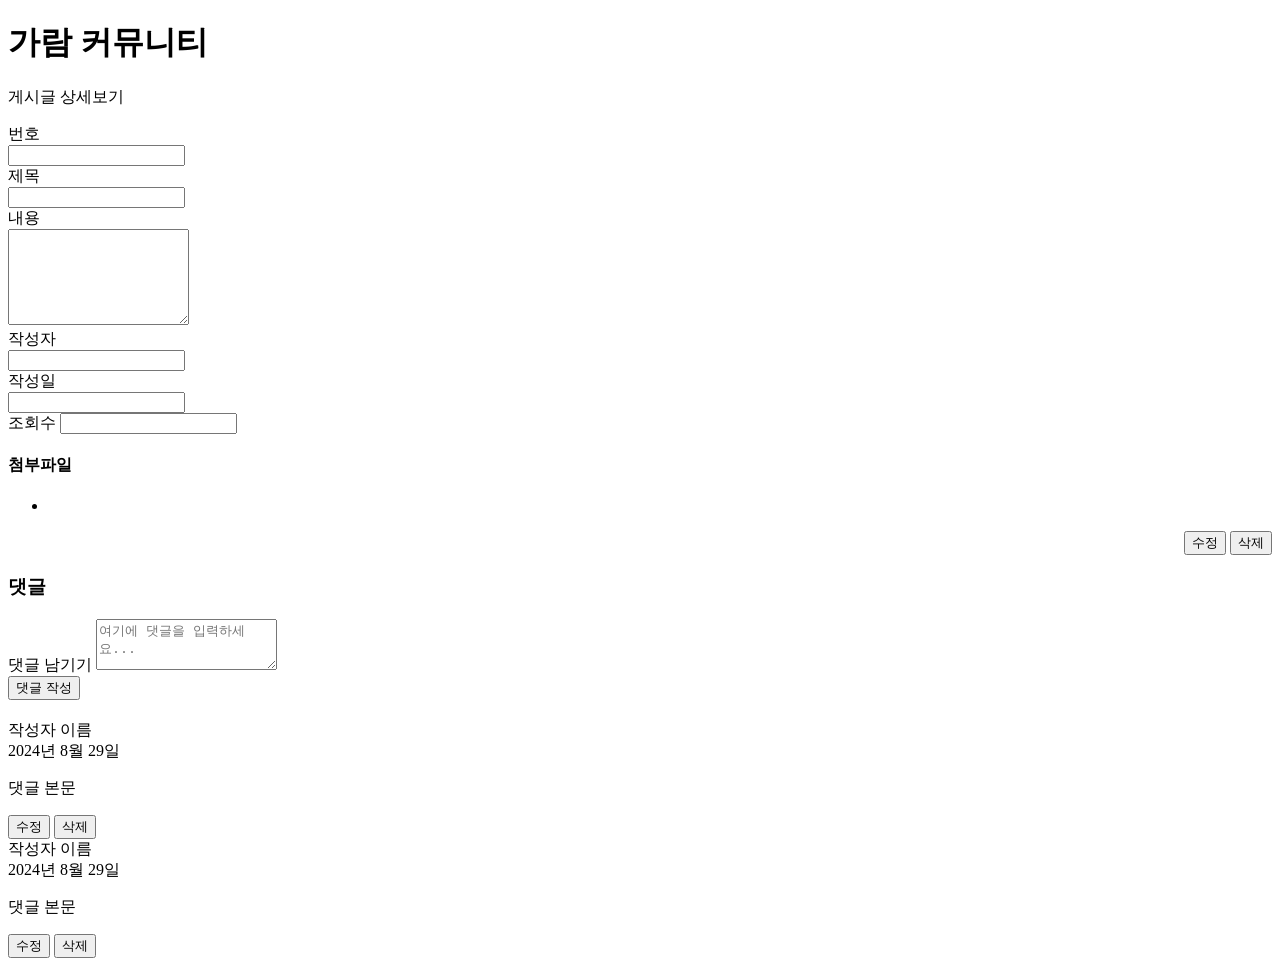
<file: workspace/board/src/main/resources/templates/board/detail.html>
<!DOCTYPE html>
<html lang="en" xmlns:th="http://www.thymeleaf.org" xmlns:sec="http://www.w3.org/1999/xhtml">
<head>
    <meta charset="UTF-8">
    <meta name="viewport" content="width=device-width, initial-scale=1.0">
    <title>호근커뮤니티 - 게시글 상세보기</title>
    <link rel="stylesheet" th:href="@{/css/layout.css}">
    <link rel="stylesheet" th:href="@{/css/detail.css}">
</head>
<body>
<div th:replace="~{/layout/header :: header}"></div>

<!-- Main -->
<div id="main" class="container">
    <header class="head">
        <h1 class="fw-bold">가람 커뮤니티</h1>
        <p>게시글 상세보기</p>
    </header>

    <!-- Table -->
    <div class="content" th:object="${board}">
        <div class="mb-3">
            <div class="form-label">번호</div>
            <label>
                <input type="text" name="boardId" class="form-control" th:value="*{boardId}" readonly/>
            </label>
        </div>
        <div class="mb-3">
            <div class="form-label">제목</div>
            <label>
                <input type="text" class="form-control" readonly th:value="*{boardTitle}"/>
            </label>
        </div>
        <div class="mb-3">
            <div class="form-label">내용</div>
            <label>
                <textarea class="form-control" rows="6" readonly th:text="*{boardContent}"></textarea>
            </label>
        </div>
        <div class="mb-3">
            <div class="form-label">작성자</div>
            <label>
                <input type="text" class="form-control" readonly th:value="*{name}"/>
            </label>
        </div>
        <div class="mb-3">
            <div class="form-label">작성일</div>
            <label>
                <input type="text" class="form-control"
                       readonly th:value="*{#temporals.format(boardRegisterDate, 'yy년 M월 d일')}"/>
            </label>
        </div>
        <div class="mb-3">
            <label class="form-label">조회수</label>
            <label>
                <input type="text" class="form-control" readonly th:value="*{boardViews}"/>
            </label>
        </div>
        <!-- 첨부파일 있을 때만 표시 -->
        <div>
            <div class="mb-3" th:if="${not #lists.isEmpty(files)}" >
                <h4>첨부파일</h4>
                <div class="uploadResult">
                    <ul>
                        <li th:each="file : ${files}">
                            <a href="#" th:text="${file.originalFileName}" ></a>
                            <span th:text="${file.fileSize / 1024 + ' KB'}" ></span>
                        </li>
                    </ul>
                </div>
            </div>
        </div>

        <div sec:authorize="isAuthenticated()">
            <input type="hidden" name="loginId" value="">
            <div style="text-align: right;" th:if="${#authentication.getPrincipal().getProviderId() == board.providerId}">
                <!--     로그인 되어있는 객체와 글작성 객체가 동일할 때 표시       -->
                <button type="button" class="btn btn-primary" onclick="goUpdate()">수정</button>
                <button type="submit" class="btn btn-danger" onclick="goDelete()">삭제</button>
            </div>
        </div>
    </div>
</div>
<!-- Comments Section -->
<div class="comments-section mt-5">
    <h3>댓글</h3>

    <!--  로그인 되어 있을 때만 표시  -->
    <div>
        <div class="comment-form mt-4">
            <form id="commentForm" method="post">
                <div class="mb-3">
                    <label for="commentContent" class="form-label">댓글 남기기</label>
                    <textarea class="form-control" id="commentContent" rows="3"
                              placeholder="여기에 댓글을 입력하세요..."></textarea>
                </div>
                <button type="button" class="btn btn-primary" onclick="addComment()"
                        style="margin-bottom: 20px">댓글 작성</button>
            </form>
        </div>
    </div>

    <div class="comment-list mt-4">
        <!-- 댓글 목록을 동적으로 추가. -->
        <div class="comment-card">
            <div class="comment-body">
                <div class="comment-title">작성자 이름</div>
                <div class="comment-subtitle">2024년 8월 29일</div>
                <p class="comment-text">댓글 본문</p>
                <!-- 수정, 삭제 버튼 -->
                <div class="comment-actions">
                    <button onclick="" class="btn btn-primary">수정</button>
                    <button onclick="" class="btn btn-danger">삭제</button>
                </div>
            </div>
        </div>
        <div class="comment-card">
            <div class="comment-body">
                <div class="comment-title">작성자 이름</div>
                <div class="comment-subtitle">2024년 8월 29일</div>
                <p class="comment-text">댓글 본문</p>
                <!-- 수정, 삭제 버튼 -->
                <div class="comment-actions">
                    <button onclick="" class="btn btn-primary">수정</button>
                    <button onclick="" class="btn btn-danger">삭제</button>
                </div>
            </div>
        </div>
    </div>
</div>
<script th:src="@{/js/detail.js}"></script>
</body>
</html>
</file>
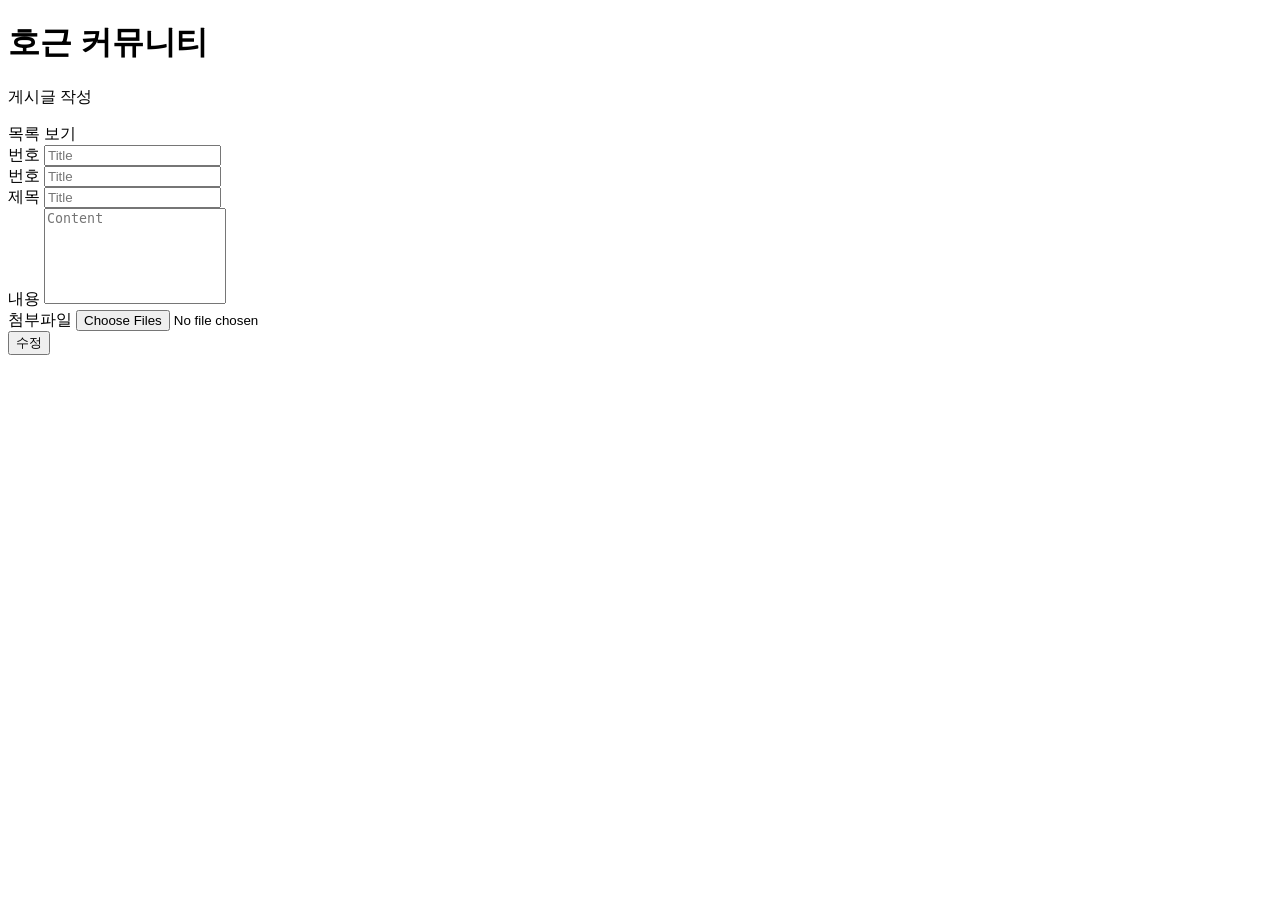
<file: workspace/board/src/main/resources/templates/board/edit.html>
<!DOCTYPE html>
<html lang="en" xmlns:th="http://www.thymeleaf.org" xmlns:sec="http://www.w3.org/1999/xhtml">
<head>
    <meta charset="UTF-8">
    <meta name="viewport" content="width=device-width, initial-scale=1.0">
    <title>호근커뮤니티 - 게시글 수정</title>
    <link rel="stylesheet" th:href="@{/css/layout.css}">
    <link rel="stylesheet" th:href="@{/css/write.css}">
</head>
<body>

<div th:replace="~{/layout/header :: header}"></div>

<div id="main" class="container">
    <header class="head">
        <h1 class="fw-bold">호근 커뮤니티</h1>
        <p>게시글 작성</p>
    </header>
    <div class="mb-3">
        <a th:href="@{/board/list}" class="btn-secondary">목록 보기</a>
    </div>
    <form method="post" id="myForm" th:action="@{/board/edit}" enctype="multipart/form-data" th:object="${board}">
        <div class="mb-3">
            <label for="boardId" class="form-label">번호</label>
            <input type="text" class="form-control" id="boardId" th:field="*{boardId}"
                   placeholder="Title">
        </div>
        <div class="mb-3">
            <label for="name" class="form-label">번호</label>
            <input type="text" class="form-control" id="name" th:field="*{name}"
                   placeholder="Title">
        </div>
        <div class="mb-3">
            <label for="boardTitle" class="form-label">제목</label>
            <input type="text" class="form-control" id="boardTitle" th:field="*{boardTitle}"
                   placeholder="Title">
        </div>
        <div class="mb-3">
            <label for="boardContent" class="form-label">내용</label>
            <textarea class="form-control" id="boardContent" rows="6"
                      placeholder="Content" style="resize: none;" th:field="*{boardContent}"></textarea>
        </div>
        <div class="mb-3">
            <label for="upload" class="form-label">첨부파일</label>
            <input type="file" class="form-control" id="upload" name="files" multiple>
        </div>
        <div class="d-grid">
            <button type="submit" class="btn">수정</button>
        </div>
    </form>
</div>


</body>
</html>
</file>
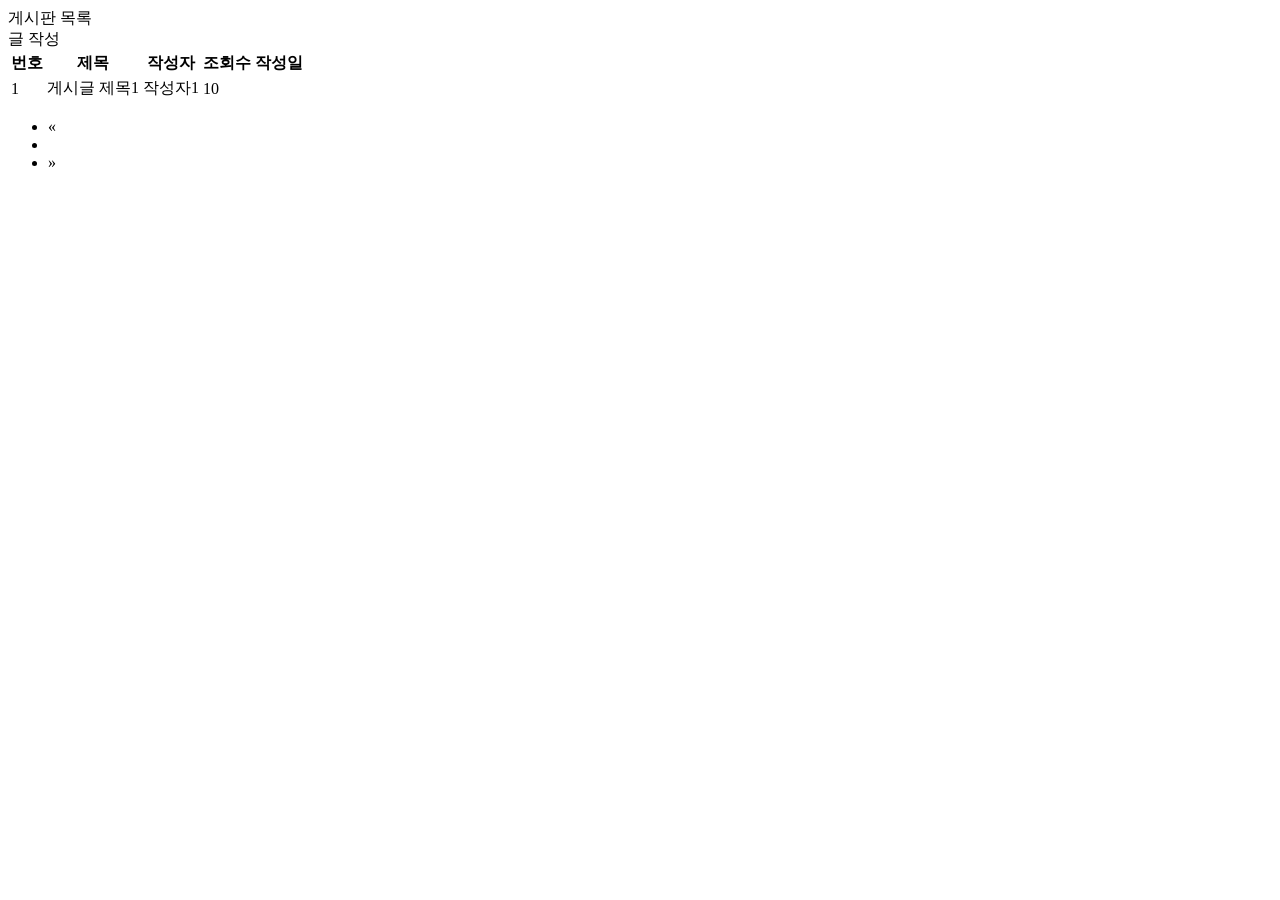
<file: workspace/board/src/main/resources/templates/board/list.html>
<!DOCTYPE html>
<html lang="en" xmlns:th="http://www.thymeleaf.org" xmlns:sec="http://www.w3.org/1999/xhtml">
<head>
    <meta charset="UTF-8">
    <title>게시판 목록</title>
    <link rel="stylesheet" th:href="@{/css/layout.css}">
    <link rel="stylesheet" th:href="@{/css/list.css}">
</head>
<body>
<div th:replace="~{/layout/header :: header}"></div>

<div class="content">
    <div class="board-title">게시판 목록</div>

    <div class="write-button-container">
        <a th:href="@{/board/write}" class="btn-write" sec:authorize="isAuthenticated()">글 작성</a>
    </div>

    <table class="board-table">
        <thead>
        <tr>
            <th class="number">번호</th>
            <th class="title">제목</th>
            <th class="writer">작성자</th>
            <th class="views">조회수</th>
            <th class="date">작성일</th>
        </tr>
        </thead>
        <tbody id="boardList">
        <tr th:each="board : ${boards}" th:object="${board}">
            <td th:text="*{boardId}">1</td>
            <td><a th:href="@{/board/detail/{id}(id=*{boardId})}" th:text="*{boardTitle} + (*{fileCount} > 0 ? '[첨부파일:' + *{fileCount} + ']' : '')">게시글 제목1</a></td>
            <td th:text="*{name}">작성자1</td>
            <td th:text="*{boardViews}">10</td>
            <div th:if="*{boardRegisterDate == boardUpdateDate}">
                <td th:text="*{#temporals.format(boardUpdateDate, 'yy년 M월 d일 HH시 mm분')}"></td>
            </div>
            <div th:unless="*{boardRegisterDate == boardUpdateDate}">
                <td th:text="*{#temporals.format(boardUpdateDate, 'yy년 M월 d일 HH시 mm분')} + ' (수정)'"></td>
            </div>

        </tr>
        </tbody>
    </table>
    <ul class="pagination">
        <li th:classappend="${startPage == 1} ? 'disabled' : ''" class="page-item">
            <a class="page-link" th:href="@{/board/list(pageNo=${startPage - 1}, pageSize=${pageSize})}" aria-label="Previous">
                <span aria-hidden="true">&laquo;</span>
            </a>
        </li>

        <li th:each="i : ${#numbers.sequence(startPage, endPage)}" th:classappend="${currentPage == i} ? 'active' : ''" class="page-item">
            <a th:href="@{/board/list(pageNo=${i}, pageSize=${pageSize})}" class="page-link" th:text="${i}"></a>
        </li>

        <li th:classappend="${endPage == totalPages} ? 'disabled' : ''" class="page-item">
            <a class="page-link" th:href="@{/board/list(pageNo=${endPage + 1}, pageSize=${pageSize})}" aria-label="Next">
                <span aria-hidden="true">&raquo;</span>
            </a>
        </li>
    </ul>
</div>



<div th:replace="~{/layout/footer :: footer}"></div>
</body>
</html>
</file>
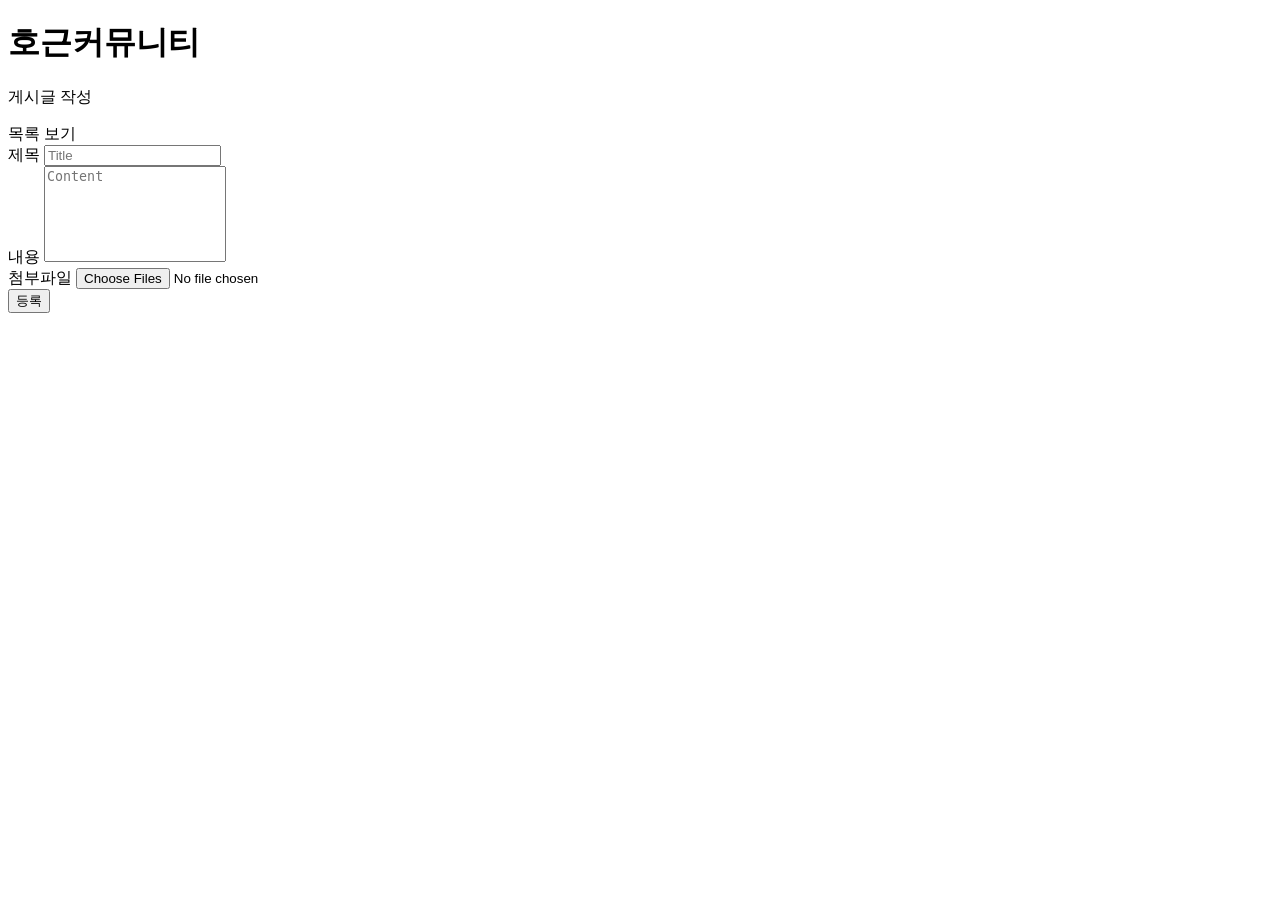
<file: workspace/board/src/main/resources/templates/board/write.html>
<!DOCTYPE html>
<html lang="en" xmlns:th="http://www.thymeleaf.org" xmlns:sec="http://www.w3.org/1999/xhtml">
<head>
    <meta charset="UTF-8">
    <meta name="viewport" content="width=device-width, initial-scale=1.0">
    <title>호근커뮤니티 - 게시글 작성</title>
    <link rel="stylesheet" th:href="@{/css/layout.css}">
    <link rel="stylesheet" th:href="@{/css/write.css}">
</head>
<body>
<div th:replace="~{/layout/header :: header}"></div>
<div id="main" class="container">
    <header class="head">
        <h1 class="fw-bold">호근커뮤니티</h1>
        <p>게시글 작성</p>
    </header>
    <div class="mb-3">
        <a th:href="@{/board/list}" class="btn-secondary">목록 보기</a>
    </div>
    <form method="post" id="myForm" th:action="@{/board/write}" enctype="multipart/form-data" th:object="${board}">
        <div class="mb-3">
            <label for="boardTitle" class="form-label">제목</label>
            <input type="text" class="form-control" id="boardTitle" th:field="*{boardTitle}"
                   placeholder="Title">
        </div>
        <div class="mb-3">
            <label for="boardContent" class="form-label">내용</label>
            <textarea class="form-control" id="boardContent" rows="6"
                      placeholder="Content" style="resize: none;" th:field="*{boardContent}"></textarea>
        </div>
        <div class="mb-3">
            <label for="upload" class="form-label">첨부파일</label>
            <input type="file" class="form-control" id="upload" name="files" multiple>
        </div>
        <div class="d-grid">
            <button type="submit" class="btn">등록</button>
        </div>
<!--        작성자 정보를 가지고 오는 첫번째 방법-->
<!--        로그인이 되어 있어야지만 글 작성이 가능.-->
<!--        DTO 담아서 넘기지 말고 따로 넘기자.-->

<!--        지금은 모델에 담아서 넘기는게 아니다 name 속성으로 넘기는 중-->
        <input type="hidden" th:value="${#authentication.getPrincipal().getProviderId()}" id="providerId" name="providerId">
    </form>
</div>
<div th:replace="~{/layout/footer :: footer}"></div>
</body>
</html>
</file>
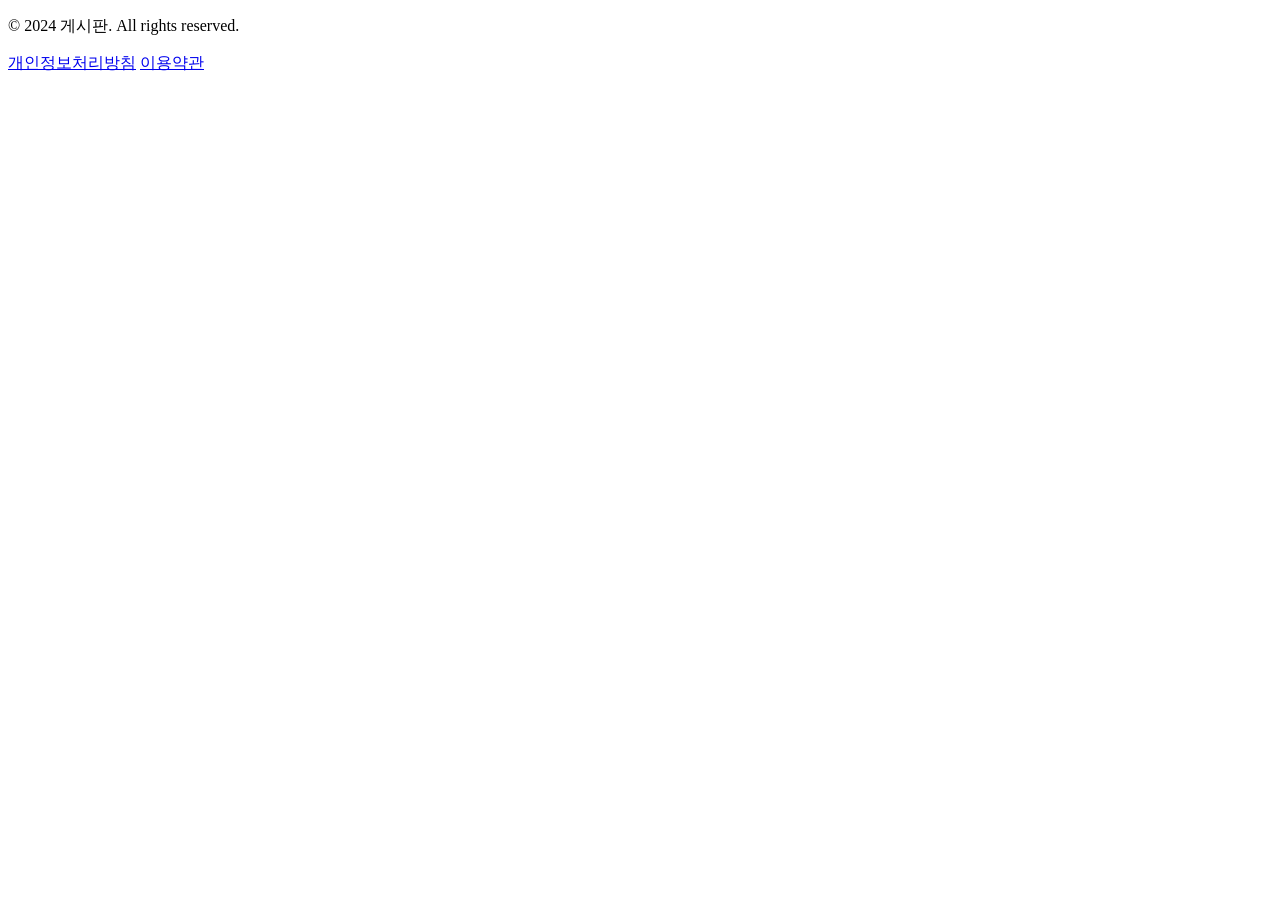
<file: workspace/board/src/main/resources/templates/layout/footer.html>
<!DOCTYPE html>
<html lang="en" xmlns:th="http://www.thymeleaf.org">
<head>
    <meta charset="UTF-8">
    <title>Title</title>
</head>
<body>
<!--th:fragment 다른 html 에 해당 내용을 추가 할 수 있다.-->
    <div th:fragment="footer" class="footer">
        <p>&copy; 2024 게시판. All rights reserved.</p>
        <a href="#">개인정보처리방침</a>
        <a href="#">이용약관</a>
    </div>
</body>
</html>
</file>
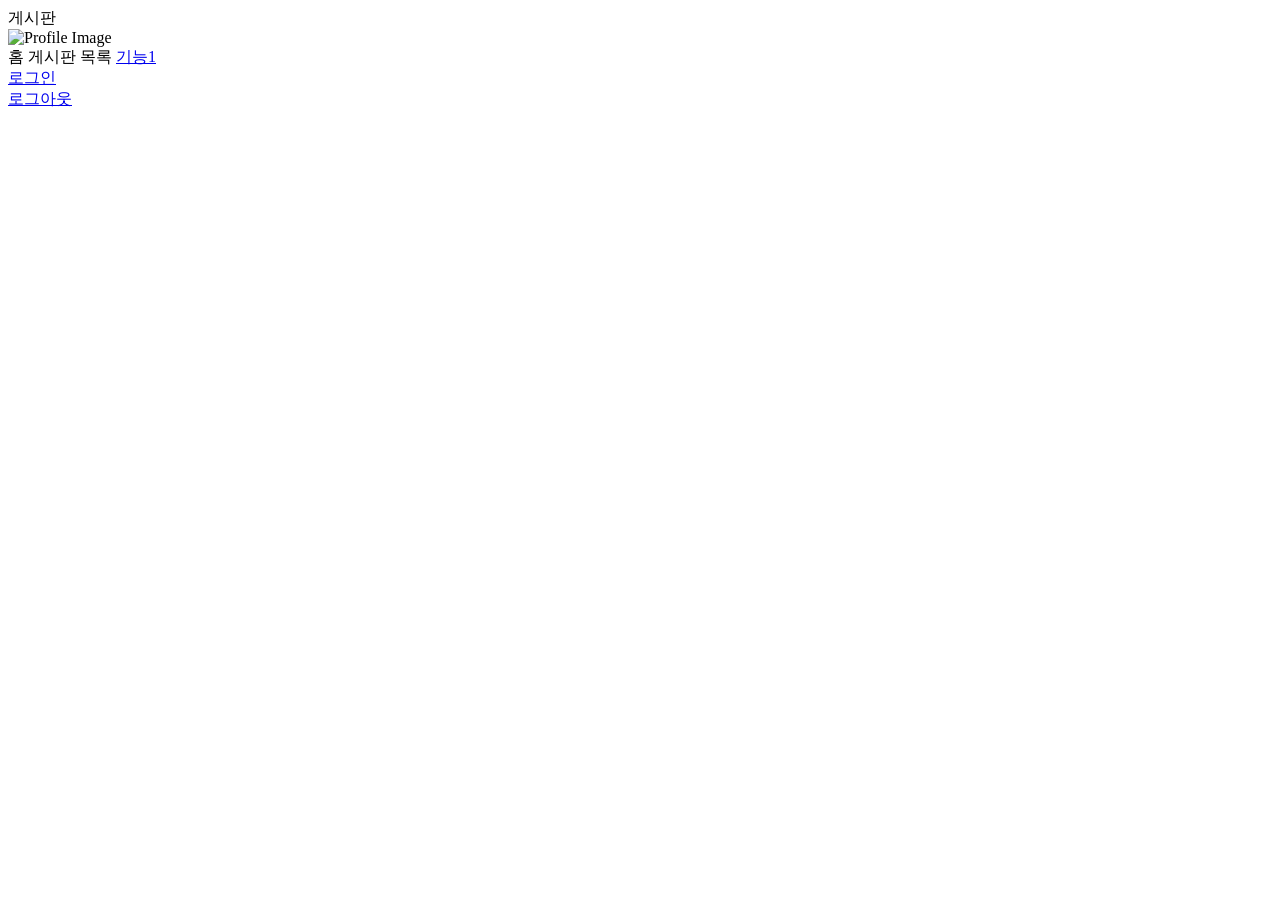
<file: workspace/board/src/main/resources/templates/layout/header.html>
<!DOCTYPE html>
<html lang="en" xmlns:th="http://www.thymeleaf.org" xmlns:sec="http://www.w3.org/1999/xhtml">
<head>
    <meta charset="UTF-8">
    <title>Title</title>
</head>
<body>
<!--th:fragment 다른 html 에 해당 내용을 추가 할 수 있다.-->
<div th:fragment="header">
    <div class="header">
        <div class="logo">게시판</div>
        <div class="user" sec:authorize="isAuthenticated()">
            <div class="user-info">
                <span th:text="${#authentication.getPrincipal().getName()}" class="user-name"></span>
                <img th:src="${#authentication.getPrincipal().getProfilePic()}" alt="Profile Image" class="profile-pic"/>
            </div>
        </div>
    </div>
    <div class="nav-bar">
        <a th:href="@{/}">홈</a>
        <a th:href="@{/board/list}">게시판 목록</a>
        <a href="#">기능1</a>
        <div sec:authorize="!isAuthenticated()">
            <a href="/oauth2/authorization/kakao">로그인</a>
        </div>
        <div sec:authorize="isAuthenticated()">
            <a href="/logout">로그아웃</a>
        </div>
    </div>
</div>
</body>
</html>
</file>
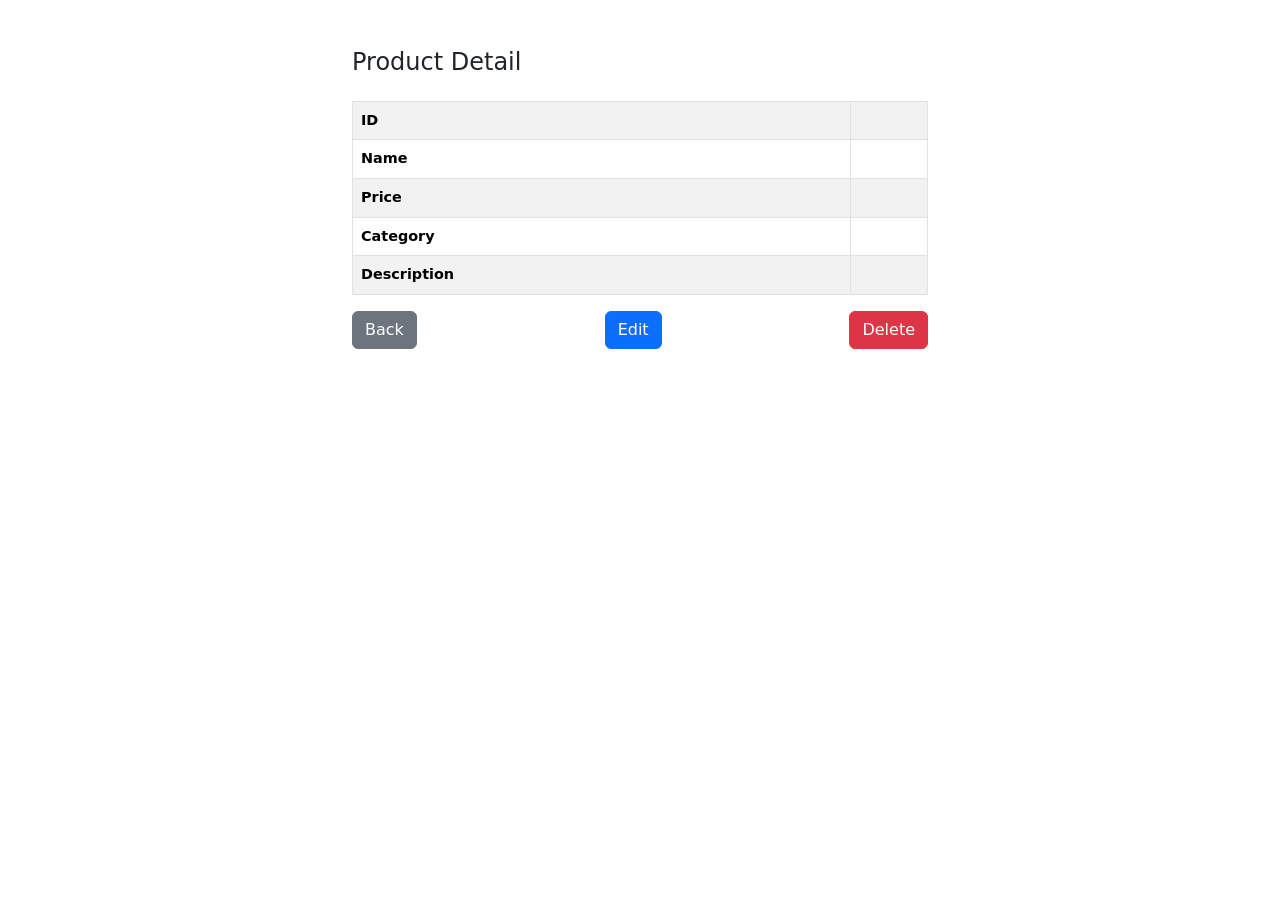
<file: workspace/practice/src/main/resources/templates/product/detail.html>
<!DOCTYPE html>
<html lang="en" xmlns:th="http://www.thymeleaf.org">
<head>
    <meta charset="UTF-8">
    <meta name="viewport" content="width=device-width, initial-scale=1, shrink-to-fit=no">
    <title>Product Detail</title>
    <link href="https://cdn.jsdelivr.net/npm/bootstrap@5.3.3/dist/css/bootstrap.min.css" rel="stylesheet"
          integrity="sha384-QWTKZyjpPEjISv5WaRU9OFeRpok6YctnYmDr5pNlyT2bRjXh0JMhjY6hW+ALEwIH" crossorigin="anonymous">
    <style>
        body {
            font-size: 0.9rem;
        }
        .container {
            max-width: 600px;
        }
        h1 {
            font-size: 1.5rem;
        }
    </style>
</head>
<body>
<div class="container mt-5">
    <h1 class="mb-4">Product Detail</h1>
    <table class="table table-striped table-bordered" th:object="${product}">
        <tr>
            <th>ID</th>
            <td th:text="*{id}"></td>
        </tr>
        <tr>
            <th>Name</th>
            <td th:text="*{name}"></td>
        </tr>
        <tr>
            <th>Price</th>
            <td th:text="*{price}"></td>
        </tr>
        <tr>
            <th>Category</th>
            <td th:text="*{category}"></td>
        </tr>
        <tr>
            <th>Description</th>
            <td th:text="*{description}"></td>
        </tr>
    </table>
    <div class="d-flex justify-content-between">
        <a th:href="@{/product/list}" class="btn btn-secondary">Back</a>
        <a href="#" class="btn btn-primary">Edit</a>
        <a href="#" class="btn btn-danger">Delete</a>
    </div>
</div>
<script src="https://cdn.jsdelivr.net/npm/bootstrap@5.3.3/dist/js/bootstrap.bundle.min.js"
        integrity="sha384-YvpcrYf0tY3lHB60NNkmXc5s9fDVZLESaAA55NDzOxhy9GkcIdslK1eN7N6jIeHz"
        crossorigin="anonymous">
</script>

</body>
</html>
</file>
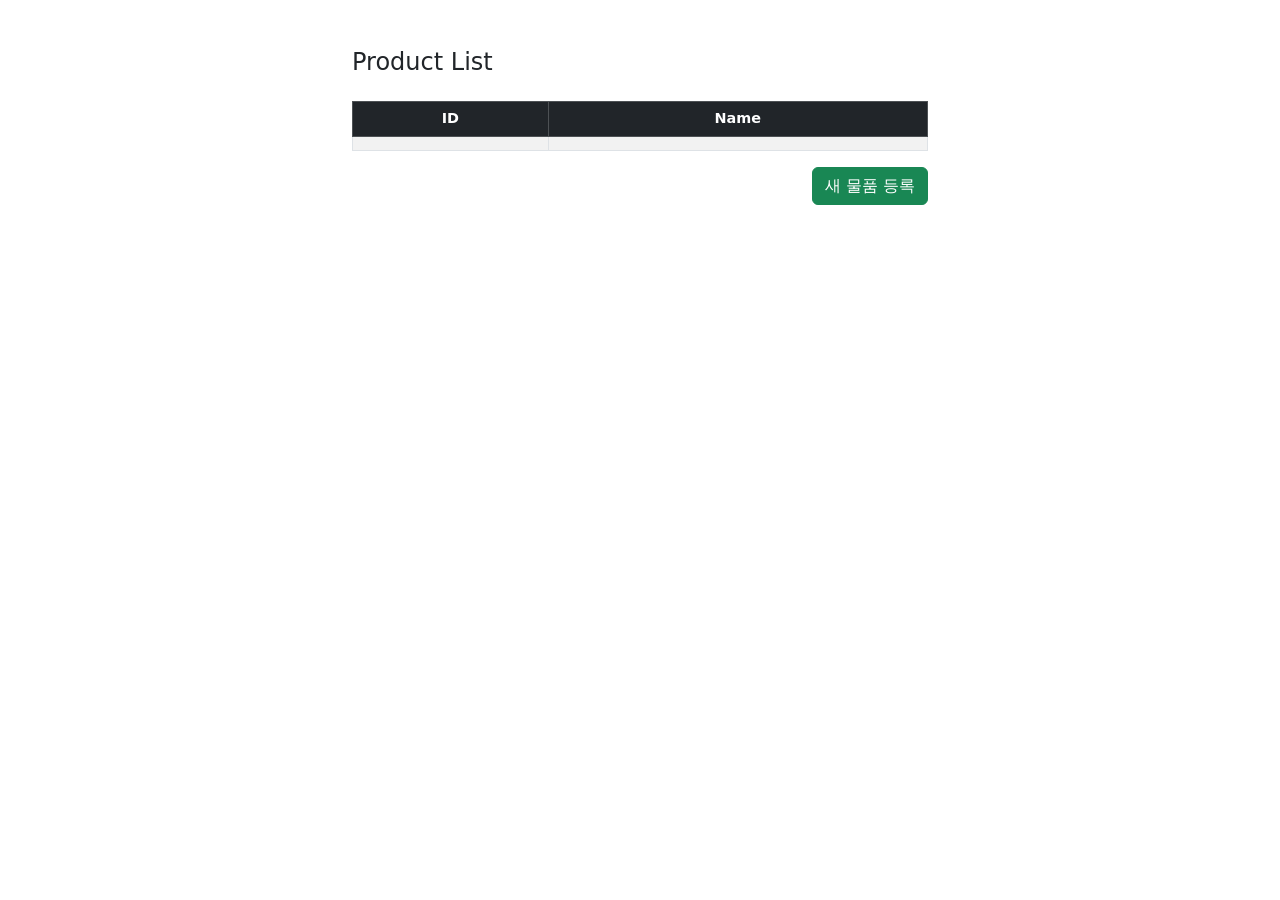
<file: workspace/practice/src/main/resources/templates/product/productList.html>
<!DOCTYPE html>
<html lang="en" xmlns:th="http://www.thymeleaf.org">
<head>
    <meta charset="UTF-8">
    <meta name="viewport" content="width=device-width, initial-scale=1, shrink-to-fit=no">
    <title>Product List</title>

    <link href="https://cdn.jsdelivr.net/npm/bootstrap@5.3.3/dist/css/bootstrap.min.css" rel="stylesheet"
          integrity="sha384-QWTKZyjpPEjISv5WaRU9OFeRpok6YctnYmDr5pNlyT2bRjXh0JMhjY6hW+ALEwIH" crossorigin="anonymous">
    <style>
        body {
            font-size: 0.9rem;
        }
        .container {
            max-width: 600px;
        }
        .table th, .table td {
            padding: 0.4rem;
            text-align: center;
        }
        h1 {
            font-size: 1.5rem;
        }
    </style>
</head>
<body>
<div class="container mt-5">
    <h1 class="mb-4">Product List</h1>

    <table class="table table-striped table-bordered">
        <thead class="table-dark">
        <tr>
            <th>ID</th>
            <th>Name</th>
        </tr>
        </thead>
        <tbody>
        <tr th:each="product:${products}" th:object="${product}">
            <td th:text="*{id}"></td>
            <td><a th:href="@{/product/detail/{id}(id=*{id})}" th:text="*{name}"></a></td>
        </tr>

        </tbody>
    </table>
    <div class="d-flex justify-content-end mb-3">
        <a th:href="@{/product/write}" class="btn btn-success">새 물품 등록</a>
    </div>
</div>

<script src="https://cdn.jsdelivr.net/npm/bootstrap@5.3.3/dist/js/bootstrap.bundle.min.js"
        integrity="sha384-YvpcrYf0tY3lHB60NNkmXc5s9fDVZLESaAA55NDzOxhy9GkcIdslK1eN7N6jIeHz"
        crossorigin="anonymous">
</script>
</body>
</html>
</file>
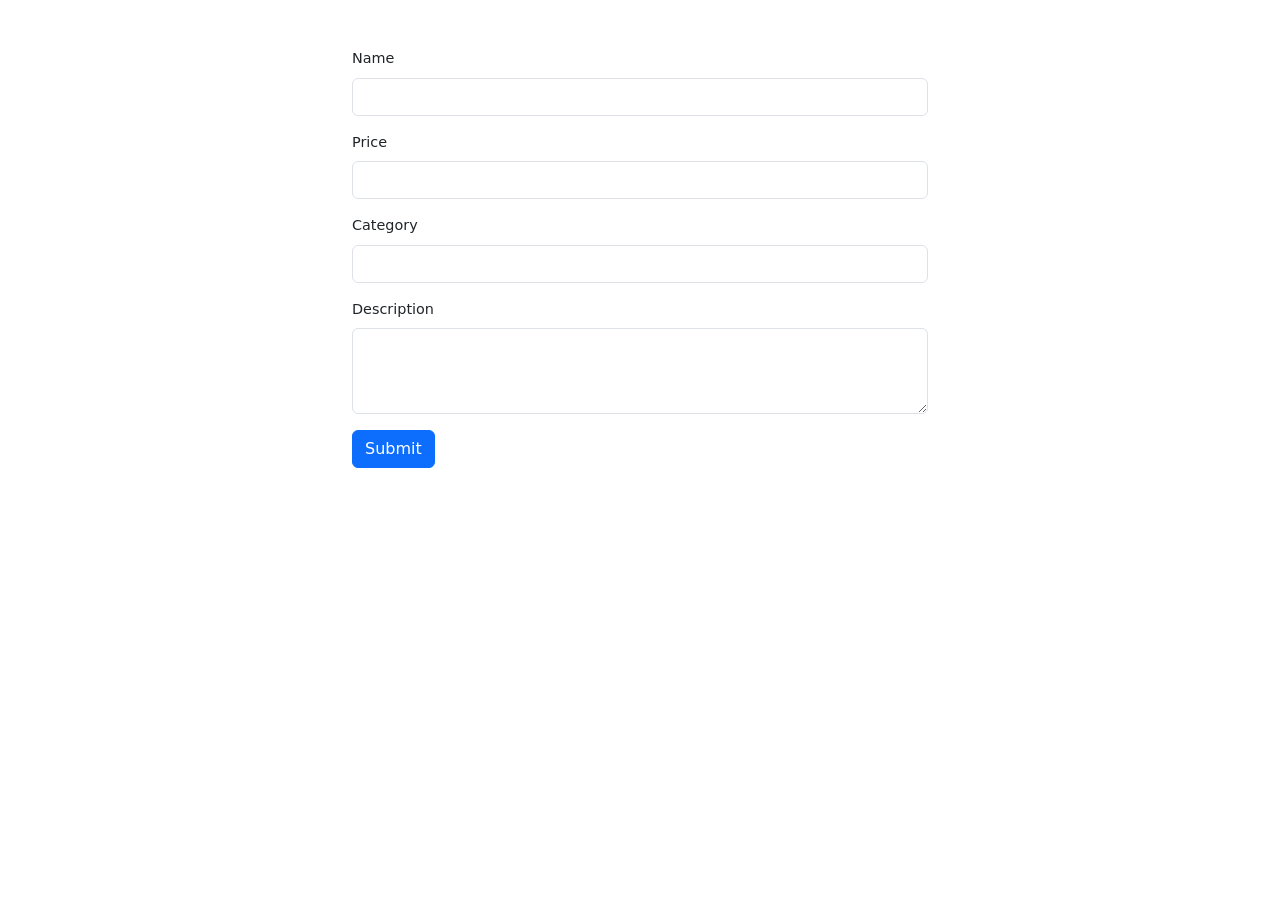
<file: workspace/practice/src/main/resources/templates/product/writeForm.html>
<!DOCTYPE html>
<html lang="en" xmlns:th="http://www.thymeleaf.org">
<head>
    <meta charset="UTF-8">
    <meta name="viewport" content="width=device-width, initial-scale=1, shrink-to-fit=no">
    <title>Edit Product</title>
    <link href="https://cdn.jsdelivr.net/npm/bootstrap@5.3.3/dist/css/bootstrap.min.css" rel="stylesheet"
          integrity="sha384-QWTKZyjpPEjISv5WaRU9OFeRpok6YctnYmDr5pNlyT2bRjXh0JMhjY6hW+ALEwIH" crossorigin="anonymous">
    <style>
        body {
            font-size: 0.9rem;
        }
        .container {
            max-width: 600px;
        }
        h1 {
            font-size: 1.5rem;
        }
    </style>
</head>
<body>
<div class="container mt-5">
    <h1 class="mb-4" th:text="${product.id != null} ? 'Edit Product' : 'Create Product'"></h1>
    <!--  action 에 적어준 경로로 form 태그 내의 데이터들이 넘어간다.
          이 때 컨트롤러에 매개변수로 자동 매핑 되도록 해준다. -->
    <!--    <form th:action="${product.id != null} ? '@{/product/edit}' : '@{/product/write}'" th:object="${product}" method="post">-->
    <form th:action="@{/product/write}" th:object="${product}" method="post">
        <input type="hidden" th:field="*{id}">
        <div class="mb-3">
            <label for="name" class="form-label">Name</label>
            <input type="text" class="form-control" id="name" th:field="*{name}" required>
        </div>
        <div class="mb-3">
            <label for="price" class="form-label">Price</label>
            <input type="number" step="0.1" class="form-control" id="price" th:field="*{price}" required>
        </div>
        <div class="mb-3">
            <label for="category" class="form-label">Category</label>
            <input type="text" class="form-control" id="category" th:field="*{category}" required>
        </div>
        <div class="mb-3">
            <label for="description" class="form-label">Description</label>
            <textarea class="form-control" id="description" rows="3" th:field="*{description}" required></textarea>
        </div>
        <button type="submit" class="btn btn-primary">Submit</button>
    </form>
</div>
<script src="https://cdn.jsdelivr.net/npm/bootstrap@5.3.3/dist/js/bootstrap.bundle.min.js"
        integrity="sha384-YvpcrYf0tY3lHB60NNkmXc5s9fDVZLESaAA55NDzOxhy9GkcIdslK1eN7N6jIeHz"
        crossorigin="anonymous">
</script>
</body>
</html>
</file>
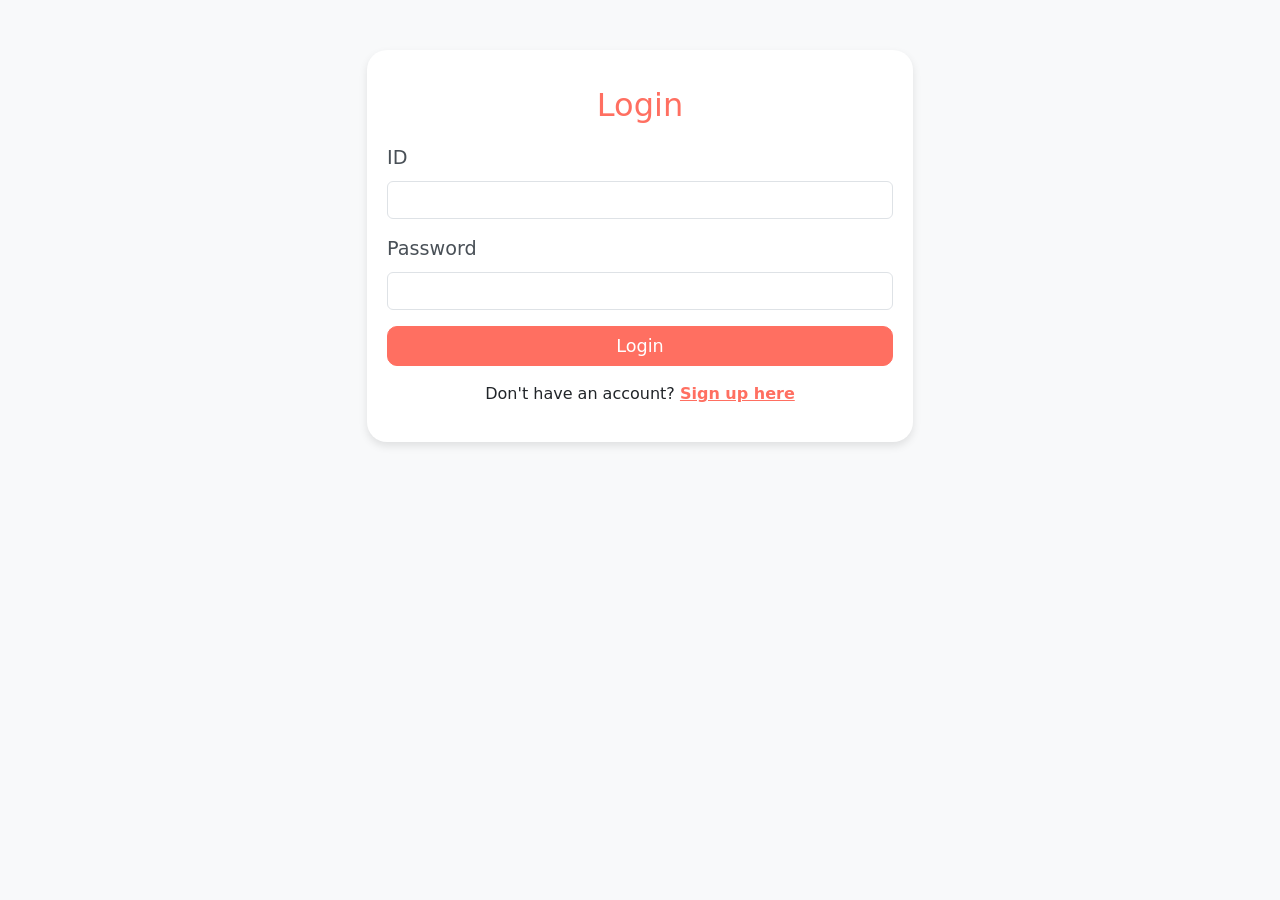
<file: workspace/Product_final/src/main/resources/templates/login/login.html>
<!DOCTYPE html>
<html lang="en" xmlns:th="http://www.thymeleaf.org">
<head>
    <meta charset="UTF-8">
    <meta name="viewport" content="width=device-width, initial-scale=1, shrink-to-fit=no">
    <title>Login</title>
    <link href="https://cdn.jsdelivr.net/npm/bootstrap@5.3.3/dist/css/bootstrap.min.css" rel="stylesheet"
          integrity="sha384-QWTKZyjpPEjISv5WaRU9OFeRpok6YctnYmDr5pNlyT2bRjXh0JMhjY6hW+ALEwIH" crossorigin="anonymous">
    <style>
        body {
            background-color: #f8f9fa;
        }
        .container {
            margin-top: 50px;
        }
        .card {
            border: none;
            border-radius: 20px;
            box-shadow: 0 4px 8px rgba(0, 0, 0, 0.1);
            padding: 20px;
        }
        .form-label {
            font-size: 1.2rem;
            color: #495057;
        }
        .btn-primary {
            background-color: #ff6f61;
            border-color: #ff6f61;
            font-size: 1.1rem;
            border-radius: 10px;
        }
        .btn-primary:hover {
            background-color: #ff3b2e;
            border-color: #ff3b2e;
        }
        .link-signup {
            color: #ff6f61;
            font-weight: bold;
        }
        .link-signup:hover {
            color: #ff3b2e;
        }
        h2 {
            color: #ff6f61;
            text-align: center;
            margin-bottom: 20px;
        }
        .icon {
            font-size: 3rem;
            text-align: center;
            color: #ff6f61;
        }
    </style>
</head>
<body>
<div class="container">
    <div class="row justify-content-center">
        <div class="col-md-6">
            <div class="card">
                <div class="icon mb-3">
                    <i class="bi bi-person-circle"></i>
                </div>
                <h2>Login</h2>
                <form th:action="@{/user/login}" method="post">
                    <div class="mb-3">
                        <label for="username" class="form-label">ID</label>
                        <input type="text" class="form-control" id="username" name="userId" required>
                    </div>
                    <div class="mb-3">
                        <label for="password" class="form-label">Password</label>
                        <input type="password" class="form-control" id="password" name="password" required>
                    </div>
                    <button type="submit" class="btn btn-primary w-100">Login</button>
                </form>
                <div class="mt-3 text-center">
                    <p>Don't have an account? <a th:href="@{/user/signup}" class="link-signup">Sign up here</a></p>
                </div>
            </div>
        </div>
    </div>
</div>
<script src="https://cdn.jsdelivr.net/npm/bootstrap@5.3.3/dist/js/bootstrap.bundle.min.js"
        integrity="sha384-YvpcrYf0tY3lHB60NNkmXc5s9fDVZLESaAA55NDzOxhy9GkcIdslK1eN7N6jIeHz"
        crossorigin="anonymous"></script>
</body>
</html>
</file>
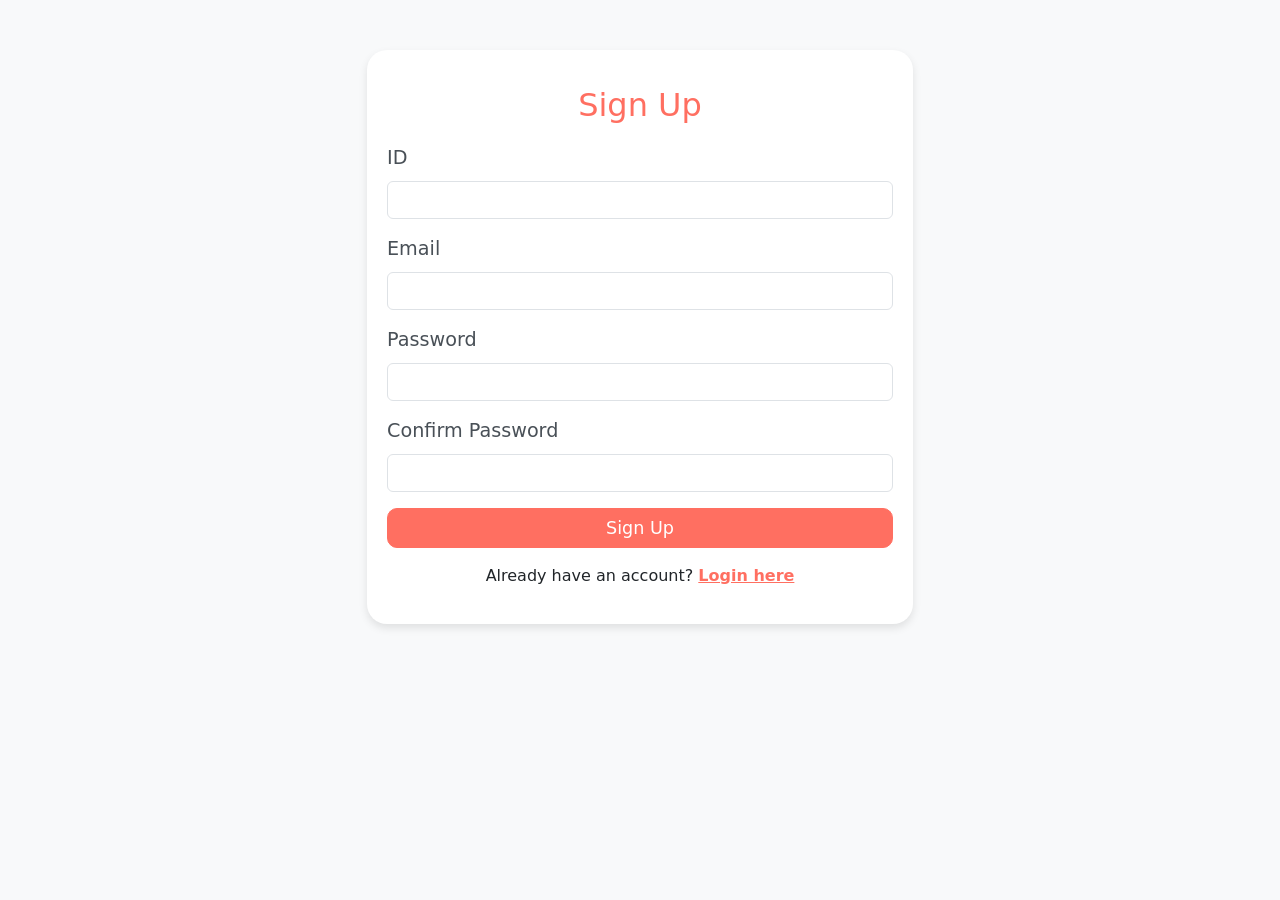
<file: workspace/Product_final/src/main/resources/templates/login/signup.html>
<!DOCTYPE html>
<html lang="en" xmlns:th="http://www.thymeleaf.org">
<head>
    <meta charset="UTF-8">
    <meta name="viewport" content="width=device-width, initial-scale=1, shrink-to-fit=no">
    <title>Sign Up</title>
    <link href="https://cdn.jsdelivr.net/npm/bootstrap@5.3.3/dist/css/bootstrap.min.css" rel="stylesheet"
          integrity="sha384-QWTKZyjpPEjISv5WaRU9OFeRpok6YctnYmDr5pNlyT2bRjXh0JMhjY6hW+ALEwIH" crossorigin="anonymous">
    <style>
        body {
            background-color: #f8f9fa;
        }
        .container {
            margin-top: 50px;
        }
        .card {
            border: none;
            border-radius: 20px;
            box-shadow: 0 4px 8px rgba(0, 0, 0, 0.1);
            padding: 20px;
        }
        .form-label {
            font-size: 1.2rem;
            color: #495057;
        }
        .btn-primary {
            background-color: #ff6f61;
            border-color: #ff6f61;
            font-size: 1.1rem;
            border-radius: 10px;
        }
        .btn-primary:hover {
            background-color: #ff3b2e;
            border-color: #ff3b2e;
        }
        .link-login {
            color: #ff6f61;
            font-weight: bold;
        }
        .link-login:hover {
            color: #ff3b2e;
        }
        h2 {
            color: #ff6f61;
            text-align: center;
            margin-bottom: 20px;
        }
        .icon {
            font-size: 3rem;
            text-align: center;
            color: #ff6f61;
        }
    </style>
</head>
<body>
<div class="container">
    <div class="row justify-content-center">
        <div class="col-md-6">
            <div class="card">
                <div class="icon mb-3">
                    <i class="bi bi-person-plus-fill"></i>
                </div>
                <h2>Sign Up</h2>
                <form th:action="@{/user/signup}" method="post">
                    <div class="mb-3">
                        <label for="username" class="form-label">ID</label>
                        <input type="text" class="form-control" id="username" name="userId" required>
                    </div>
                    <div class="mb-3">
                        <label for="email" class="form-label">Email</label>
                        <input type="email" class="form-control" id="email" name="email" required>
                    </div>
                    <div class="mb-3">
                        <label for="password" class="form-label">Password</label>
                        <input type="password" class="form-control" id="password" name="password" required>
                    </div>
                    <div class="mb-3">
                        <label for="confirmPassword" class="form-label">Confirm Password</label>
                        <input type="password" class="form-control" id="confirmPassword" required>
                    </div>
                    <button type="submit" class="btn btn-primary w-100">Sign Up</button>
                </form>
                <div class="mt-3 text-center">
                    <p>Already have an account? <a th:href="@{/user/login}" class="link-login">Login here</a></p>
                </div>
            </div>
        </div>
    </div>
</div>
<script src="https://cdn.jsdelivr.net/npm/bootstrap@5.3.3/dist/js/bootstrap.bundle.min.js"
        integrity="sha384-YvpcrYf0tY3lHB60NNkmXc5s9fDVZLESaAA55NDzOxhy9GkcIdslK1eN7N6jIeHz"
        crossorigin="anonymous"></script>
</body>
</html>
</file>
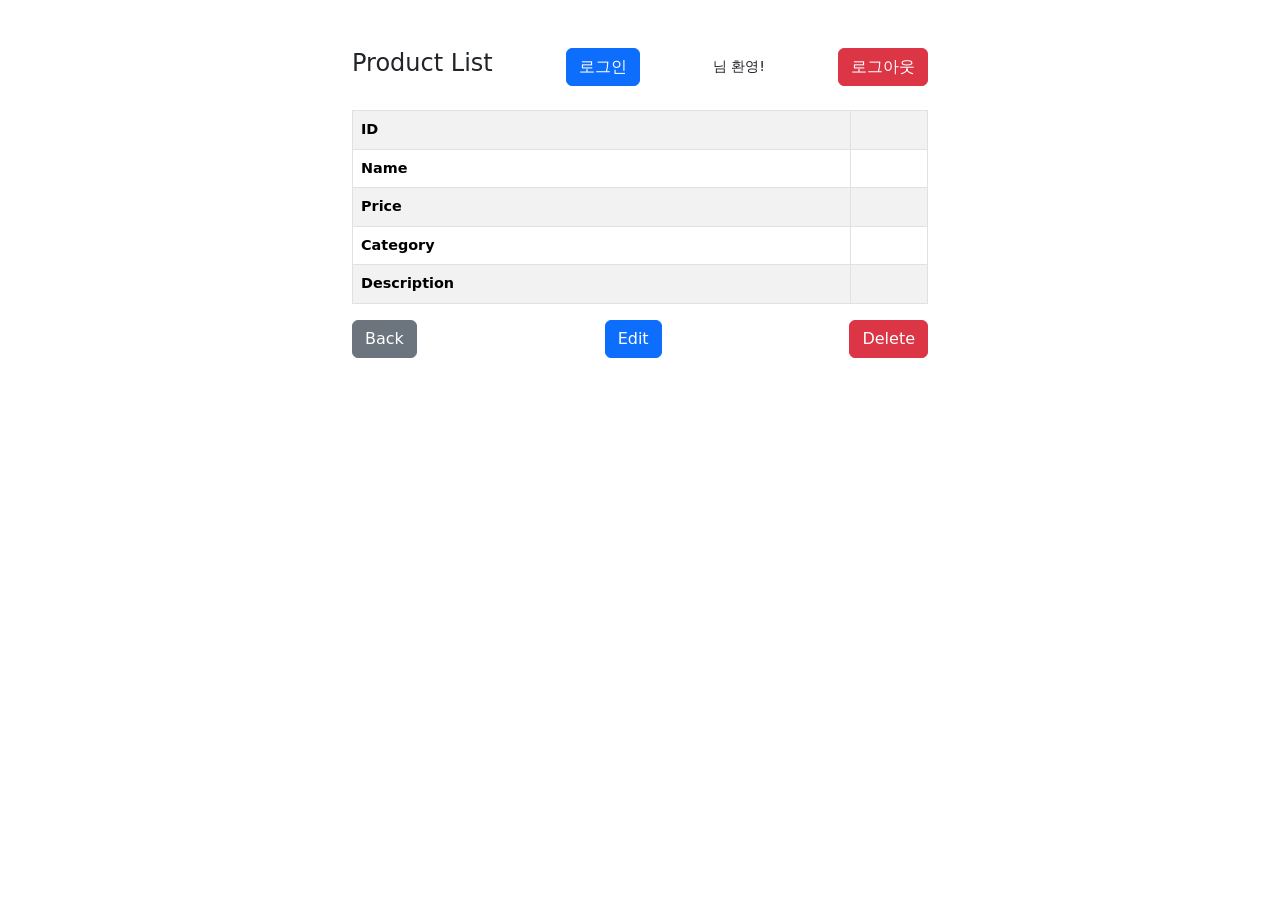
<file: workspace/Product_final/src/main/resources/templates/product/detail.html>
<!DOCTYPE html>
<html lang="en" xmlns:th="http://www.thymeleaf.org" xmlns:sec="http://www.w3.org/1999/xhtml">
<head>
    <meta charset="UTF-8">
    <meta name="viewport" content="width=device-width, initial-scale=1, shrink-to-fit=no">
    <title>Product Detail</title>
    <link href="https://cdn.jsdelivr.net/npm/bootstrap@5.3.3/dist/css/bootstrap.min.css" rel="stylesheet"
          integrity="sha384-QWTKZyjpPEjISv5WaRU9OFeRpok6YctnYmDr5pNlyT2bRjXh0JMhjY6hW+ALEwIH" crossorigin="anonymous">
    <style>
        body {
            font-size: 0.9rem;
        }
        .container {
            max-width: 600px;
        }
        h1 {
            font-size: 1.5rem;
        }
        .header {
            display: flex;
            justify-content: space-between;
            align-items: center;
        }
    </style>
</head>
<body>
<div class="container mt-5">
    <div class="mb-4 header">
        <h1>Product List</h1>
        <a sec:authorize="!isAuthenticated()" th:href="@{/user/login}" class="btn btn-primary">로그인</a>
        <div sec:authorize="isAuthenticated()">
            <span sec:authentication="principal.userId" ></span>
            <span>님 환영!</span>
        </div>
        <a sec:authorize="isAuthenticated()" th:href="@{/user/logout}" class="btn btn-danger">로그아웃</a>
    </div>
    <table class="table table-striped table-bordered" th:object="${product}">
        <tr>
            <th>ID</th>
            <td th:text="*{id}"></td>
        </tr>
        <tr>
            <th>Name</th>
            <td th:text="*{name}"></td>
        </tr>
        <tr>
            <th>Price</th>
            <td th:text="*{price}"></td>
        </tr>
        <tr>
            <th>Category</th>
            <td th:text="*{category}"></td>
        </tr>
        <tr>
            <th>Description</th>
            <td th:text="*{description}"></td>
        </tr>
    </table>
    <div class="d-flex justify-content-between">
        <a th:href="@{/product/list}" class="btn btn-secondary">Back</a>
        <a th:href="@{/product/edit/{id}(id=${product.id})}" class="btn btn-primary">Edit</a>
        <a th:href="@{/product/delete/{id}(id=${product.id})}" class="btn btn-danger" onclick="return confirmDelete()">Delete</a>
    </div>
</div>
<script src="https://cdn.jsdelivr.net/npm/bootstrap@5.3.3/dist/js/bootstrap.bundle.min.js"
        integrity="sha384-YvpcrYf0tY3lHB60NNkmXc5s9fDVZLESaAA55NDzOxhy9GkcIdslK1eN7N6jIeHz"
        crossorigin="anonymous">
</script>
<script>
    function confirmDelete(){
        return confirm('정말로 삭제하시겠습니까?')
    }
</script>
</body>
</html>
</file>
